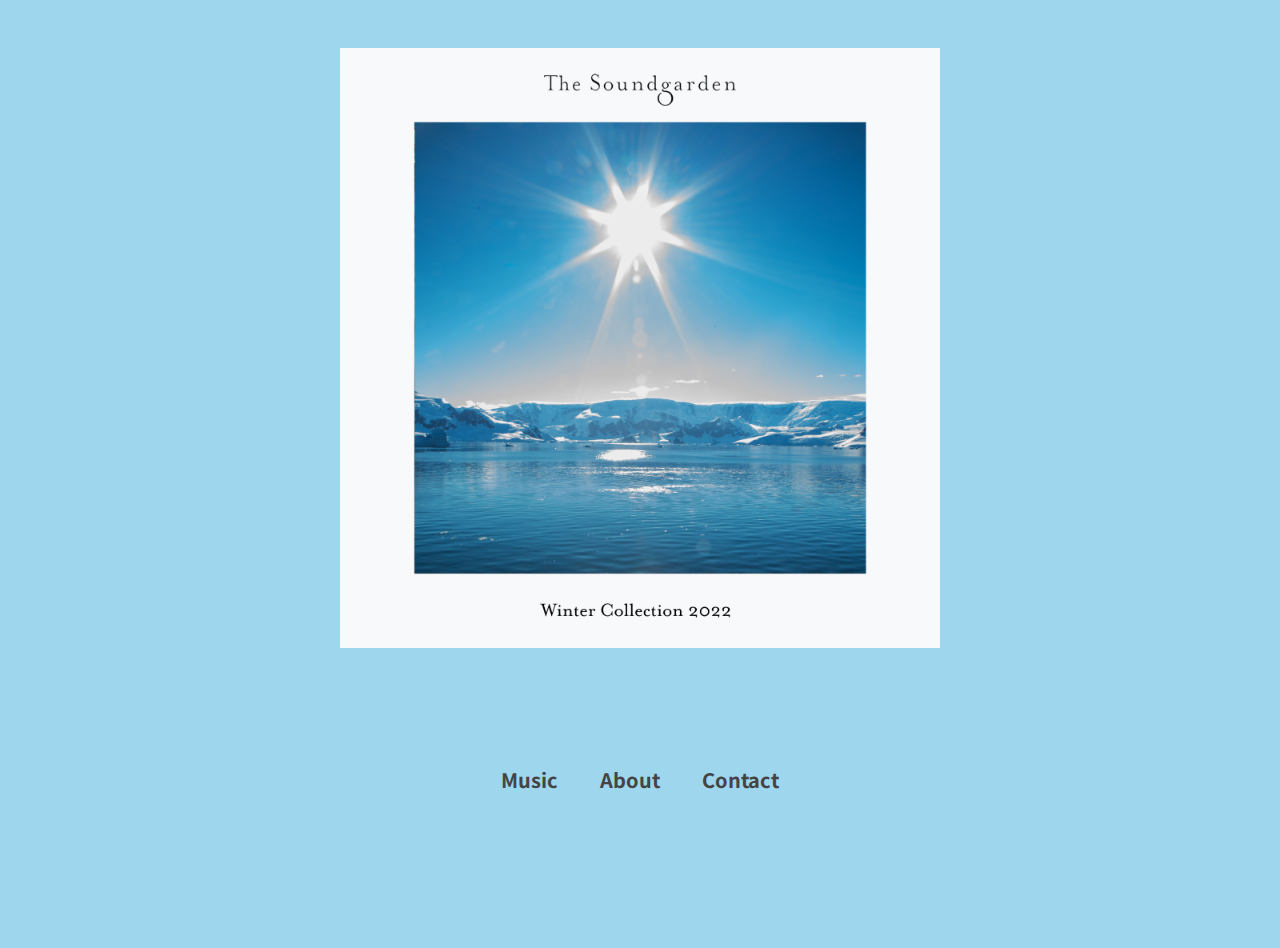
<file: index.html>
<!DOCTYPE html>
<html lang="en">
<head>
    <meta charset="UTF-8">
    <meta http-equiv="X-UA-Compatible" content="IE=edge">
    <meta name="viewport" content="width=device-width, initial-scale=1.0">
    
    <link rel="preconnect" href="https://fonts.googleapis.com">
    <link rel="preconnect" href="https://fonts.gstatic.com" crossorigin>
    <link href="https://fonts.googleapis.com/css2?family=Merriweather:wght@300&family=Noto+Sans+KR:wght@100&display=swap" rel="stylesheet"> 

    
    <link rel="stylesheet" href="style.css">
    <title> Pagina 1 </title>


</head>

<body>

    <section class="lugarfoto">
        <img class="tamañofoto" src="logo.jpg" alt="...">
    



        <ul class="alinearnavbar">  
            <li class="footerestilo"><a href="#">Music</a></li>
            <li class="footerestilo"><a href="#">About</a></li>
            <li class="footerestilo"><a href="#">Contact</a></li>
        </ul>   

    </section>

<!--flex direction row para ordenar -->
</body>
</html>
</file>
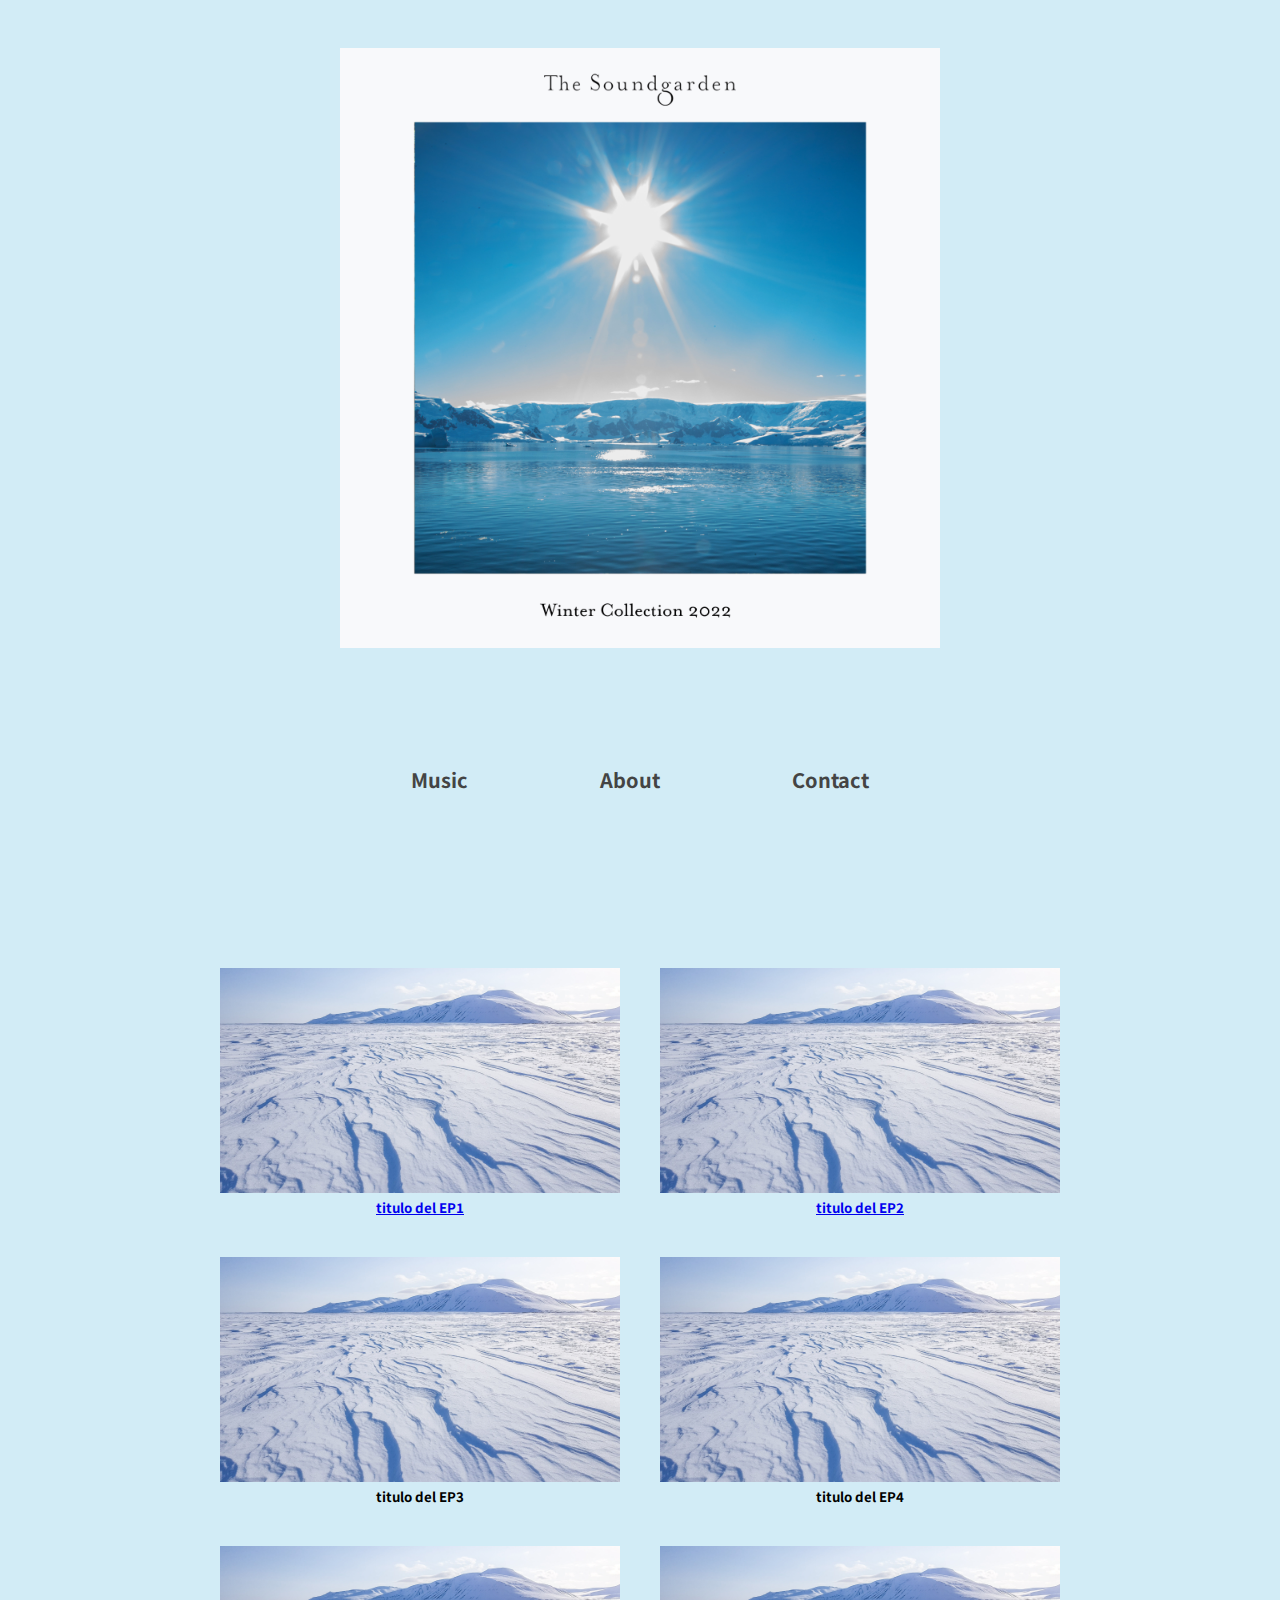
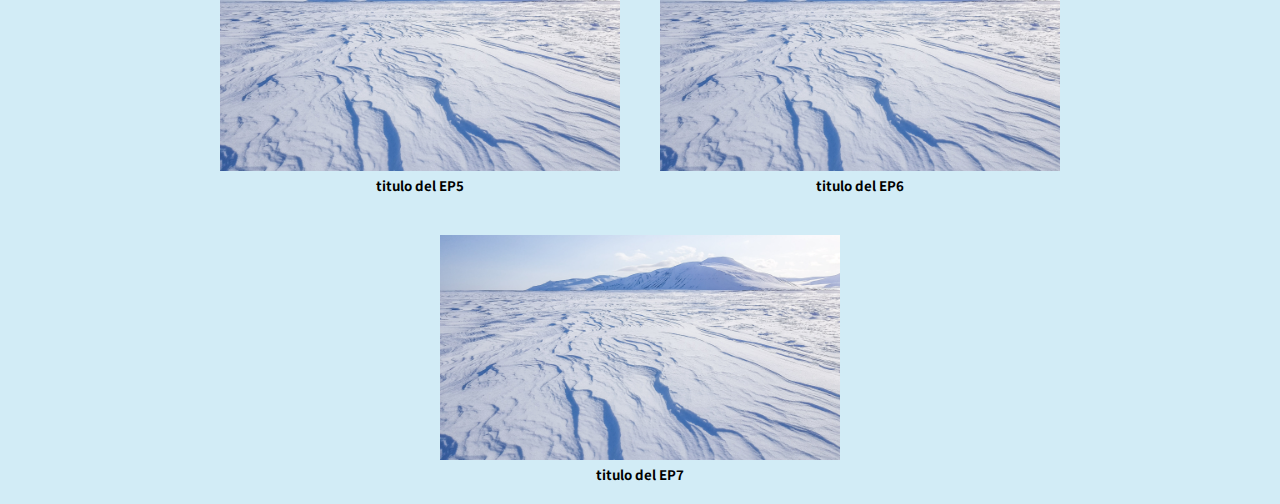
<file: practica-de-utn/index.html>
<!DOCTYPE html>
<html lang="en">
<head>
    <meta charset="UTF-8">
    <meta http-equiv="X-UA-Compatible" content="IE=edge">
    <meta name="viewport" content="width=device-width, initial-scale=1.0">
    
    <link rel="preconnect" href="https://fonts.googleapis.com">
    <link rel="preconnect" href="https://fonts.gstatic.com" crossorigin>
    <link href="https://fonts.googleapis.com/css2?family=Merriweather:wght@300&family=Noto+Sans+KR:wght@100&display=swap" rel="stylesheet"> 

    
    <link rel="stylesheet" href="index-style.css">
    
    <title> Pagina 1 </title>



</head>

<body>

    <section class="lugarfoto">
        <img class="tamañofoto" src="../practica-de-utn/imagenes/logo.jpg" alt="...">
    
        <ul class="alinearnavbar">  
            
            <li class="footerestilo"><a href="index.html">Music</a></li>
            
            <li class="footerestilo"><a href="#">About</a></li>
            
            <li class="footerestilo"><a href="../practica-de-utn/contact-prim-pag/contact.html">Contact</a></li>
            
        </ul>   

    </section>

    <section class="container">
        <div class="card">
            <a href="#">
                <img src="../practica-de-utn/imagenes/card1.jpg"> 
                <h5>titulo del EP1</h5>
            </a>
        </div>

        <div class="card">
            <a href="#">
                <img src="../practica-de-utn/imagenes/card1.jpg"> 
                <h5>titulo del EP2</h5>
            </a>
        </div>

        <div class="card">
            <img src="../practica-de-utn/imagenes/card1.jpg"> 
            <h5>titulo del EP3</h5>
            <a href="#"></a>
        </div>
  
        <div class="card">
            <img src="../practica-de-utn/imagenes/card1.jpg"> 
            <h5>titulo del EP4</h5>
            <a href="#"></a>
        </div>

        <div class="card">
            <img src="../practica-de-utn/imagenes/card1.jpg"> 
            <h5>titulo del EP5</h5>
            <a href="#"></a>
        </div>

        <div class="card">
            <img src="../practica-de-utn/imagenes/card1.jpg"> 
            <h5>titulo del EP6</h5>
            <a href="#"></a>
        </div>

        <div class="card">
            <img src="../practica-de-utn/imagenes/card1.jpg"> 
            <h5>titulo del EP7</h5>
            <a href="#"></a>
        </div>
  

    </section>
 



<!--flex direction row para ordenar -->
</body>
</html>
</file>
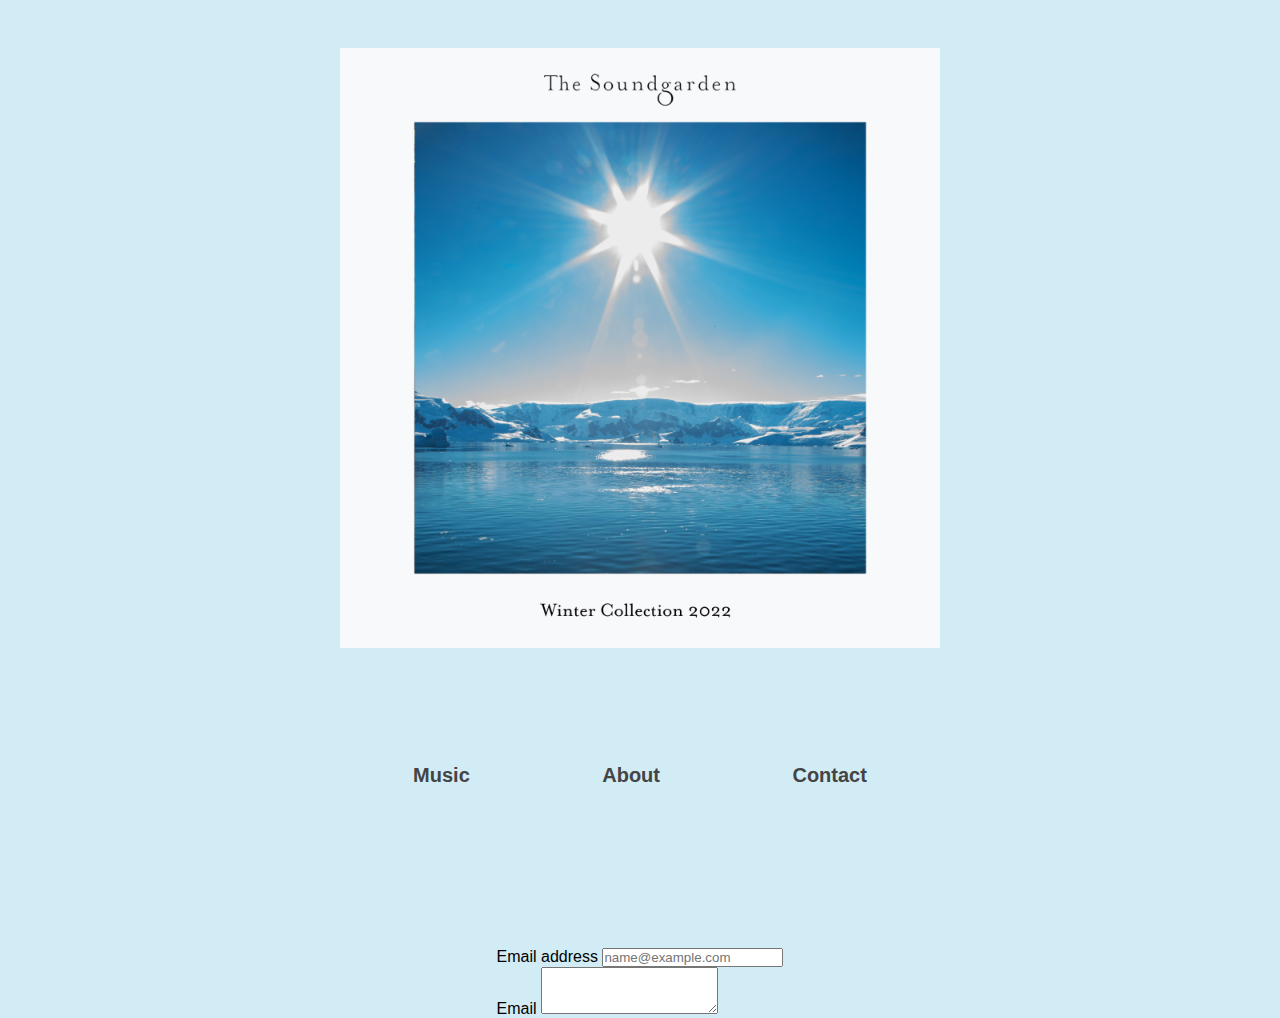
<file: practica-de-utn/contact-prim-pag/contact.html>
<!DOCTYPE html>
<html lang="en">

<head>
  <meta charset="UTF-8">
  <meta http-equiv="X-UA-Compatible" content="IE=edge">
  <meta name="viewport" content="width=device-width, initial-scale=1.0">
  <title>Document</title>

  <link href="https://cdn.jsdelivr.net/npm/bootstrap@5.1.3/dist/css/bootstrap.min.css" rel="stylesheet"
    integrity="sha384-1BmE4kWBq78iYhFldvKuhfTAU6auU8tT94WrHftjDbrCEXSU1oBoqyl2QvZ6jIW3" crossorigin="anonymous">

  <!--<link rel="stylesheet" href="contact-style.css">-->

  <link rel="stylesheet" href="../index-style.css">


</head>

<body>

  <script src="https://cdn.jsdelivr.net/npm/bootstrap@5.1.3/dist/js/bootstrap.bundle.min.js"
    integrity="sha384-ka7Sk0Gln4gmtz2MlQnikT1wXgYsOg+OMhuP+IlRH9sENBO0LRn5q+8nbTov4+1p"
    crossorigin="anonymous"></script>

  <!-- hero de index -->

  <section class="lugarfoto">
    <img class="tamañofoto" src="../imagenes/logo.jpg" alt="...">

    <ul class="alinearnavbar">

      <li class="footerestilo"><a href="../index.html">Music</a></li>

      <li class="footerestilo"><a href="#">About</a></li>

      <li class="footerestilo"><a href="contact.html">Contact</a></li>

    </ul>

  </section>


  <!--formulario con bootstrap-->



  <div class="container">
    <div class="row">

      <div class="col-12">
        <label for="exampleFormControlInput1" class="form-label">Email address</label>
        <input type="email" class="form-control" id="exampleFormControlInput1" placeholder="name@example.com">
      </div>

      <div class="col-12">
        <label for="exampleFormControlTextarea1" class="form-label">Email</label>
        <textarea class="form-control" id="exampleFormControlTextarea1" rows="3"></textarea>
      </div>

    </div>

  </div>





</body>

</html>
</file>
<file: style.css>
*{
    margin: 0;
    padding: 0;
    font-family: 'Noto Sans KR', sans-serif;
   /* filter: alpha(opacity=98);
    -moz-opacity:.98; opacity: .98; cambiar opacidad (explicado por el pepe)*/
}
section{
   /* background-image: url(fondo.svg); (fondo externo)*/
    /*background-size: cover; (para que el fondo se adapte a todo lo q se ve) */
    background-color: rgb(157, 214, 237);
    min-height: 100vh;
}

.tamañofoto{
    width: 600px;
    margin: auto;   
}

.lugarfoto{
    text-align: center;
    padding-top: 3rem;
}

.alinearnavbar{
    text-align: center;
    padding: 0;
    padding-top: 7rem;

}

.footerestilo{
    display: inline;
    color: #444;
    padding: 1.5%;
    

}

.footerestilo a{
    font-weight: bold;
    text-decoration: none;
    color: #444; 
    font-size: 20px; 
     
}
.footerestilo a:hover{

    transition: all 0.2s;
    color: rgb(125, 123, 123); 
    
}
</file>
<file: practica-de-utn/index-style.css>
*{
    margin: 0;
    padding: 0;
    font-family: 'Noto Sans KR', sans-serif;
   /* filter: alpha(opacity=98);
    -moz-opacity:.98; opacity: .98; cambiar opacidad (explicado por el pepe)*/
}
body{
    background-color: rgba(156, 212, 234, 0.452);
}
section{
   /* background-image: url(fondo.svg); (fondo externo)*/
    /*background-size: cover; (para que el fondo se adapte a todo lo q se ve) */ 
    min-height: 100vh;
}

.tamañofoto{
    width: 600px;
    margin: auto; 
    
}

.lugarfoto{
    text-align: center;
    padding-top: 3rem;
}

.alinearnavbar{
    text-align: center;
    padding: 0;
    padding-top: 7rem;

}

.footerestilo{
    display: inline;
    color: rgb(33, 33, 33);
    padding: 5%;
    

}

.footerestilo a{
    font-weight: bold;
    text-decoration: none;
    color: #444; 
    font-size: 20px; 
    
}
.footerestilo a:hover{
    transition: all 0.3s;
    transform: translateY(-15px);
    color: rgb(139, 162, 167); 
     
}

.container{
    display: flex; 
    flex-wrap: wrap;
    justify-content: center;
    margin-left: 5%;
    margin-right: 5%;
}
.card{
    margin: 20px;
    align-items: center;
    flex-direction: row;
    
    width: 400px;
}
.card img{
   width: 100%;
   
}
    
.container .card h5{
    text-align: center;
}

/*@media only screen and (max-width:500px){
    .tamañofoto{
        width: 250px;   
    }

}

@media only screen and (min-width:500px) and (max-width: 1000px){
    .tamañofoto{
        width: 800px;   
    }

}(acomoda el tamaño segun el tamaño de pantalla)*/
</file>
